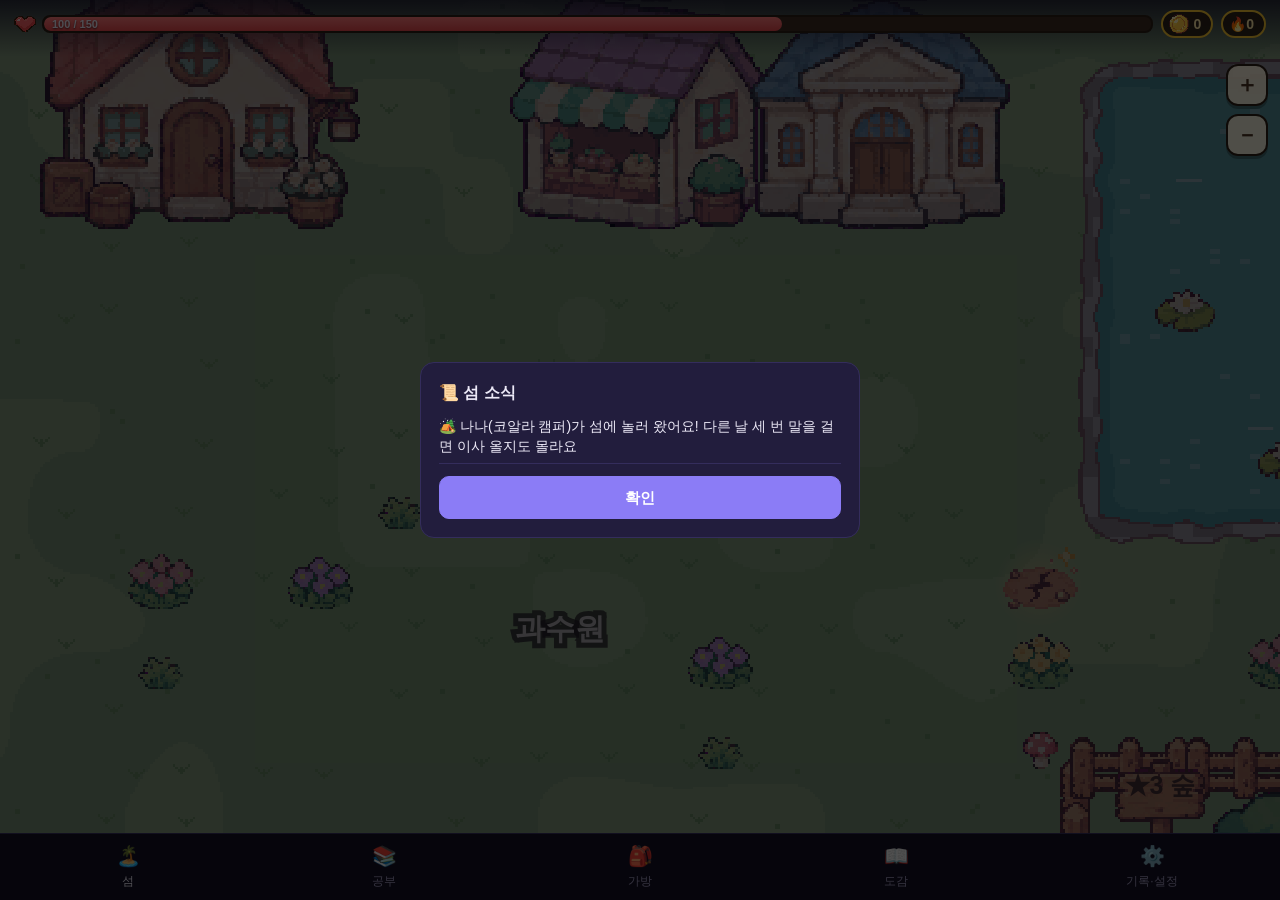
<file: index.html>
<!doctype html>
<html lang="ko">
<head>
<meta charset="utf-8">
<meta name="viewport" content="width=device-width, initial-scale=1, viewport-fit=cover, user-scalable=no">
<meta name="theme-color" content="#16132a">
<title>공부 섬</title>
<link rel="manifest" href="manifest.webmanifest">
<link rel="icon" href="icon-192.png">
<link rel="stylesheet" href="style.css">
</head>
<body>
<div id="island" hidden>
  <canvas id="cv"></canvas>
  <div id="ihud"></div>
  <div id="sheet" hidden></div>
</div>
<div id="app"></div>
<nav id="tabs" class="tabs"></nav>
<div id="toasts"></div>
<div id="modal" hidden></div>
<script src="data.js"></script>
<script src="core.js"></script>
<script src="icons.js"></script>
<script src="island.js"></script>
<script src="app.js"></script>
</body>
</html>
</file>
<file: style.css>
:root {
  --bg: #16132a; --card: #221d3d; --line: #342d5c; --text: #ece9f7; --muted: #9d97bd;
  --accent: #8b7cf6; --gold: #f2c230; --hp: #e5484d; --xp: #46a758; --ok: #46a758; --bad: #e5484d;
  --r: 14px;
}
* { box-sizing: border-box; -webkit-tap-highlight-color: transparent; }
html, body { margin: 0; background: var(--bg); color: var(--text);
  font: 15px/1.45 -apple-system, "Pretendard", "Noto Sans KR", "Apple SD Gothic Neo", sans-serif; }
body { padding-bottom: calc(76px + env(safe-area-inset-bottom)); }
h2, h3, h4 { margin: 0; } h3 { font-size: 16px; } h4 { font-size: 14px; margin: 12px 0 4px; }
p { margin: 6px 0; } small { font-size: 12px; }
.muted { color: var(--muted); } .center { text-align: center; }
code { background: #0003; padding: 1px 5px; border-radius: 5px; font-size: 13px; }

/* 머리 */
.hud { position: sticky; top: 0; z-index: 5; display: flex; gap: 12px; align-items: center;
  padding: calc(10px + env(safe-area-inset-top)) 14px 10px; background: #16132af0; backdrop-filter: blur(8px); border-bottom: 1px solid var(--line); }
.hud-main { flex: 1; display: grid; gap: 5px; }
.hud-top { display: flex; gap: 12px; font-size: 14px; } .hud-top b { color: var(--gold); }
.bar { position: relative; height: 16px; background: #0005; border-radius: 8px; overflow: hidden; }
.bar i { position: absolute; inset: 0 auto 0 0; border-radius: 8px; transition: width .4s; }
.bar.hp i { background: var(--hp); } .bar.xp i { background: var(--xp); }
.bar em { position: relative; font-style: normal; font-size: 11px; padding-left: 8px; line-height: 16px; font-weight: 600; text-shadow: 0 1px 2px #000a; }

.sprite { image-rendering: pixelated; image-rendering: crisp-edges; }
.sprite.sm { width: 48px; height: 48px; }
.sprite.lg { width: 160px; height: 160px; animation: bob 1.6s steps(2) infinite; }
@keyframes bob { 50% { transform: translateY(-4px); } }

main { padding: 12px; display: grid; gap: 12px; max-width: 560px; margin: 0 auto; }
.day-title { display: flex; align-items: center; justify-content: space-between; padding: 4px 2px; }
.pill { background: var(--card); border: 1px solid var(--line); border-radius: 99px; padding: 3px 12px; font-size: 13px; }
.pill.ok { background: var(--ok); border-color: var(--ok); }

.card { background: var(--card); border: 1px solid var(--line); border-radius: var(--r); padding: 14px; display: grid; gap: 8px; }
.card.done { opacity: .62; }
.card.makeup { border-color: var(--gold); }
.q-head { display: flex; align-items: center; gap: 8px; }
.q-head h3 { flex: 1; }
.q-icon { font-size: 20px; }
.check { background: var(--ok); color: #fff; border-radius: 50%; width: 24px; height: 24px; display: grid; place-items: center; font-weight: 700; }
.row { display: flex; align-items: center; justify-content: space-between; gap: 8px; }
.row > span:first-child { flex: 1; }
.form { display: grid; gap: 8px; }
.banner { background: #f2c23022; border: 1px solid var(--gold); border-radius: var(--r); padding: 10px 12px; display: flex; gap: 8px; align-items: center; justify-content: space-between; font-size: 14px; }

/* 입력 */
input, select, textarea { font: inherit; color: var(--text); background: #0004; border: 1px solid var(--line); border-radius: 10px; padding: 9px 11px; min-width: 0; }
input[type=number] { width: 96px; }
textarea { width: 100%; resize: vertical; }
input:focus, select:focus, textarea:focus { outline: 2px solid var(--accent); border-color: transparent; }
.btn { font: inherit; font-weight: 600; color: var(--text); background: #ffffff14; border: 1px solid var(--line); border-radius: 10px; padding: 10px 14px; cursor: pointer; white-space: nowrap; }
.btn:active { transform: scale(.97); }
.btn:disabled { opacity: .35; }
.btn.sm { padding: 6px 11px; font-size: 13px; }
.btn.primary { background: var(--accent); border-color: var(--accent); color: #fff; }
.btn.gold { background: var(--gold); border-color: var(--gold); color: #2a2000; }
.btn.ghost { background: transparent; }
.btn.ok { background: var(--ok); border-color: var(--ok); }
.btn.bad { background: transparent; border-color: var(--bad); color: #ff8f8f; }
.btn.wide { width: 100%; }

.sets { display: flex; gap: 6px; }
.set { flex: 1; text-align: center; padding: 6px; border-radius: 8px; background: #0003; font-size: 13px; color: var(--muted); }
.set.on { background: var(--accent); color: #fff; }
.seg { display: flex; background: #0003; border-radius: 10px; padding: 3px; }
.seg button { flex: 1; font: inherit; color: var(--muted); background: none; border: 0; padding: 6px; border-radius: 8px; }
.seg button.on { background: var(--accent); color: #fff; }
.dots { display: flex; gap: 6px; }
.dot { width: 36px; height: 36px; border-radius: 50%; border: 2px solid var(--line); background: none; color: var(--muted); font-weight: 700; }
.dot.on { background: var(--ok); border-color: var(--ok); color: #fff; }

/* 아래 탭 */
.tabs { position: fixed; left: 0; right: 0; bottom: 0; display: flex; background: #120f24; border-top: 1px solid var(--line); padding-bottom: env(safe-area-inset-bottom); z-index: 5; }
.tabs button { flex: 1; background: none; border: 0; color: var(--muted); font: inherit; font-size: 12px; padding: 8px 0 10px; display: grid; gap: 2px; }
.tabs button span { font-size: 20px; }
.tabs button.on { color: var(--text); }

/* 퀴즈·타이머 전체 화면 */
#app.ov { min-height: 100vh; padding: calc(14px + env(safe-area-inset-top)) 16px 24px; display: flex; flex-direction: column; gap: 14px; max-width: 560px; margin: 0 auto; }
body:has(#app.ov) { padding-bottom: 0; }
.ov-top { display: flex; justify-content: space-between; align-items: center; }
.word { text-align: center; padding: 28px 0 8px; }
.word h1 { font-size: 38px; margin: 6px 0; word-break: break-word; }
.big-in { font-size: 20px; padding: 14px; text-align: center; width: 100%; }
.vres { text-align: center; min-height: 0; }
.vres:empty { display: none; }
.vres b { font-size: 18px; } .vres.ok b { color: #7ee08f; } .vres.bad b { color: #ff8f8f; }
.key { font-size: 20px; font-weight: 600; }
.clock { font-size: 72px !important; font-variant-numeric: tabular-nums; letter-spacing: 2px; }
.ov .row .btn { flex: 1; }

/* 기록 */
.cals { display: grid; grid-template-columns: repeat(7, 1fr); gap: 5px; }
.cal { background: #0003; border-radius: 8px; text-align: center; padding: 4px 0; font-size: 13px; display: grid; }
.cal small { color: var(--muted); font-size: 10px; }
.cal.ok { background: var(--ok); } .cal.bad { background: #e5484d88; } .cal.rest { background: #8b7cf688; }
.lg-ok { color: var(--ok); } .lg-bad { color: var(--bad); } .lg-rest { color: var(--accent); }
.boxes { display: grid; grid-template-columns: repeat(6, 1fr); gap: 4px; text-align: center; }
.boxes div { background: #0003; border-radius: 8px; padding: 6px 2px; display: grid; }
.boxes small { color: var(--muted); font-size: 10px; }
.years { display: flex; flex-wrap: wrap; gap: 6px; }
.yr { display: flex; align-items: center; gap: 2px; }
.yr small { color: var(--muted); font-size: 10px; width: 16px; }
.yr i { width: 10px; height: 10px; border-radius: 2px; background: #0005; }
.yr i.on { background: var(--gold); }
.chart { width: 100%; height: auto; } .chart .ax { fill: var(--muted); font-size: 10px; }

/* 알림 */
#toasts { position: fixed; left: 50%; transform: translateX(-50%); bottom: calc(86px + env(safe-area-inset-bottom)); display: grid; gap: 6px; z-index: 20; width: min(92vw, 480px); pointer-events: none; }
.toast { background: #2d2752; border: 1px solid var(--accent); border-radius: 12px; padding: 10px 14px; font-size: 14px; animation: up .25s; transition: opacity .4s; box-shadow: 0 6px 20px #0008; }
.toast.out { opacity: 0; }
@keyframes up { from { transform: translateY(10px); opacity: 0; } }
#modal { position: fixed; inset: 0; background: #000a; display: grid; place-items: center; z-index: 30; padding: 20px; }
#modal[hidden] { display: none; }
.modal-card { background: var(--card); border: 1px solid var(--line); border-radius: var(--r); padding: 18px; width: min(100%, 440px); max-height: 80vh; overflow: auto; display: grid; gap: 6px; }
.modal-card p { font-size: 14px; border-bottom: 1px solid var(--line); padding-bottom: 6px; }

/* ───────── 섬 ───────── */
.px { image-rendering: pixelated; image-rendering: crisp-edges; }
#island { position: fixed; inset: 0 0 calc(62px + env(safe-area-inset-bottom)) 0; background: #6fd0e6; }
#island[hidden] { display: none; }
#cv { width: 100%; height: 100%; display: block; touch-action: none; }
#ihud { position: absolute; top: 0; left: 0; right: 0; pointer-events: none; }
#ihud .hud { background: linear-gradient(#16132acc, #16132a00); border: 0; backdrop-filter: none; padding-bottom: 18px; }
.hud { gap: 8px; }
.hp-wrap { flex: 1; display: flex; align-items: center; gap: 6px; }
.hp-ic { width: 22px; height: 19px; }
.hp-wrap .bar { flex: 1; height: 18px; border: 2px solid #2b1d14; background: #3b2a22; }
.hp-wrap .bar i { background: linear-gradient(#ff7a7a, #e5484d); }
.hp-wrap .bar em { line-height: 14px; font-size: 12px; }
.chip { display: flex; align-items: center; gap: 4px; background: #2b1d14e6; border: 2px solid #f2c230; color: #ffe9a8; border-radius: 99px; padding: 2px 10px 2px 6px; font-weight: 700; font-size: 14px; }
.coin-ic { width: 20px; height: 20px; }
#sheet { position: absolute; left: 0; right: 0; bottom: 0; padding: 10px; z-index: 6; }
#sheet[hidden] { display: none; }
.sheet-card { background: #fff6e0; color: #4a3424; border: 3px solid #8a5a35; border-radius: 18px; padding: 14px; display: grid; gap: 10px; box-shadow: 0 -4px 0 #00000022, 0 10px 30px #0007; animation: up .2s; max-width: 520px; margin: 0 auto; }
.sheet-card .muted { color: #8a6a50; }
.sheet-card .btn.ghost { color: #8a5a35; border-color: #d9bf98; }
.sheet-card .btn.primary { background: #4cae4f; border-color: #2f7d32; box-shadow: 0 3px 0 #2f7d32; }
.sheet-card .btn.primary:disabled { background: #9bb79c; box-shadow: none; opacity: 1; }
.sheet-card .btn.big { font-size: 17px; padding: 13px; }
.sheet-head { display: flex; gap: 10px; align-items: center; }
.sheet-head .icon { width: 44px; height: 44px; }
.small { font-size: 12px; }
.growbar { display: flex; gap: 6px; }
.growbar i { flex: 1; height: 10px; border-radius: 6px; background: #e6d3b3; }
.growbar i.on { background: #4fc3f7; }

/* 아이템 칸 */
.grid { display: grid; grid-template-columns: repeat(3, 1fr); gap: 8px; }
.slot { position: relative; background: #fff6e0; color: #4a3424; border: 2px solid #d9bf98; border-radius: 14px; padding: 8px 4px 6px; display: grid; justify-items: center; gap: 3px; text-align: center; font: inherit; }
.slot .icon { width: 40px; height: 40px; }
.slot .cnt { position: absolute; top: 4px; right: 7px; font-size: 13px; color: #8a5a35; }
.slot-name { font-size: 13px; font-weight: 700; }
.slot-btns { display: grid; gap: 4px; width: 100%; padding: 0 4px; }
.slot.dim { opacity: .45; }
.slot .muted { color: #8a6a50; font-size: 11px; }
.btnlike { cursor: pointer; } .btnlike:active { transform: scale(.96); }
.silhouette { filter: brightness(0) opacity(.35); }
.btn.xs { padding: 4px 6px; font-size: 11px; border-radius: 8px; color: #4a3424; background: #f3e3c3; border-color: #d9bf98; }
.btn.xs.gold { background: var(--gold); border-color: #c99a10; color: #3a2a00; }
.gain { font-size: 12px; background: #e5484d22; color: #ff9b9b; border-radius: 99px; padding: 2px 8px; white-space: nowrap; }
#tabs[hidden] { display: none; }
.hp-wrap .bar em { display: block; line-height: 14px; font-size: 11px; }

/* ───────── 잡았을 때 카드 ───────── */
.catch-card { position: relative; background: #fff6e0; color: #4a3424; border: 4px solid #8a5a35; border-radius: 22px; padding: 26px 18px 16px; width: min(100%, 340px); display: grid; gap: 8px; justify-items: center; text-align: center; animation: pop .35s cubic-bezier(.2, 1.6, .4, 1); box-shadow: 0 12px 40px #000a; }
.catch-card h2 { margin: 0; font-size: 21px; }
.catch-card .muted { color: #8a6a50; font-size: 13px; margin: 0; }
.catch-card .btn.primary { background: #4cae4f; border-color: #2f7d32; box-shadow: 0 3px 0 #2f7d32; margin-top: 6px; }
@keyframes pop { from { transform: scale(.6); opacity: 0; } }
.rays { position: relative; width: 150px; height: 150px; display: grid; place-items: center; }
.rays::before { content: ''; position: absolute; inset: 0; border-radius: 50%; background: radial-gradient(circle, #fff8d0 0 35%, transparent 70%); }
.rays.r3::before, .rays.r4::before, .rays.r5::before { background: repeating-conic-gradient(from 0deg, #ffe58a55 0 12deg, transparent 12deg 30deg), radial-gradient(circle, #fff3b0 0 35%, transparent 72%); animation: spin 8s linear infinite; }
.rays.r5::before { background: repeating-conic-gradient(from 0deg, #ffd23aaa 0 12deg, #ff9ad522 12deg 30deg), radial-gradient(circle, #fff 0 35%, transparent 72%); animation-duration: 4s; }
@keyframes spin { to { transform: rotate(360deg); } }
.big-icon { position: relative; width: 112px; height: 112px; animation: bounce 1.2s ease-in-out infinite; }
@keyframes bounce { 50% { transform: translateY(-5px); } }
.stars { color: #f2a900; font-size: 20px; letter-spacing: 2px; }
.off { color: #0002; }
.sheet-card .off, .card .off { color: #ffffff22; }
.ribbon { position: absolute; top: -14px; background: #e5484d; color: #fff; font-weight: 800; font-size: 14px; padding: 5px 16px; border-radius: 99px; box-shadow: 0 3px 0 #a5282d; animation: wiggle 1s ease-in-out infinite; }
.ribbon.gold { background: #f2c230; color: #4a3000; box-shadow: 0 3px 0 #b8901a; }
@keyframes wiggle { 50% { transform: rotate(-3deg) scale(1.05); } }
.catch-card.rare5 { border-color: #f2c230; box-shadow: 0 0 0 4px #fff3, 0 0 40px #f2c230aa, 0 12px 40px #000a; }
.catch-card.rare4 { border-color: #b67af0; }
.big-star { font-size: 54px; color: #f2c230; text-shadow: 0 3px 0 #b8901a; animation: bounce 1s infinite; }

/* ───────── 도감 ───────── */
.grid.g4 { grid-template-columns: repeat(4, 1fr); gap: 6px; }
.g4 .slot { padding: 6px 2px 4px; }
.g4 .icon { width: 44px; height: 44px; }
.g4 .slot-name { font-size: 11px; }
.mini-stars { font-size: 9px; color: #e0a000; line-height: 1; }
.slot.r3 { border-color: #6fb3e8; } .slot.r4 { border-color: #b67af0; } .slot.r5 { border-color: #f2c230; background: #fff3c4; }
.slot.now { opacity: 1; border-color: #4cae4f; box-shadow: 0 0 0 2px #4cae4f55; animation: glow 1.4s ease-in-out infinite; }
.slot.now .slot-name { color: #2f7d32; }
@keyframes glow { 50% { box-shadow: 0 0 10px 2px #4cae4faa; } }
.dexseg { margin: 0 0 4px; } .dexseg button { display: grid; font-size: 13px; padding: 7px 2px; } .dexseg small { font-size: 10px; opacity: .8; }
.star-card .gold-t { color: #f2c230; }
.card .bar.xp em { color: #fff; }
.ic-coin { width: 14px; height: 14px; vertical-align: -2px; margin: 0 1px; }
.zoom { position: absolute; right: 12px; top: 64px; display: grid; gap: 8px; pointer-events: auto; }
.zoom button { width: 42px; height: 42px; border-radius: 12px; border: 2px solid #2b1d14; background: #fff6e0e6; color: #4a3424; font-size: 22px; font-weight: 800; box-shadow: 0 3px 0 #0004; }
.zoom button:active { transform: translateY(2px); box-shadow: none; }

/* 상점·옷장 */
.shop-list { display: flex; flex-direction: column; gap: 8px; margin: 10px 0; max-height: 52vh; overflow-y: auto; }
.shop-row { display: flex; align-items: center; gap: 10px; background: #fff6e4; border: 2px solid #e3cfa6; border-radius: 12px; padding: 8px 10px; color: #4a3424; }
.shop-row .icon { width: 44px; height: 44px; flex: none; }
.shop-row .grow { flex: 1; min-width: 0; }
.shop-row p { margin: 2px 0 0; }
.shop-row .btn { flex: none; display: flex; align-items: center; gap: 3px; white-space: nowrap; }
.sheet-card .seg { margin-top: 8px; }
.sheet-card .seg small { display: block; font-size: 10px; opacity: .8; }
.slot.on { outline: 3px solid var(--accent); }
.icon.none { display: grid; place-items: center; font-size: 22px; color: #b09070; }

/* 주민 대화 */
.talk { display: flex; gap: 10px; align-items: flex-start; text-align: left; }
.talk .face { width: 64px; height: 64px; flex: none; background: #ffe9c4; border: 2px solid #e3cfa6; border-radius: 14px; }
.talk h3 { margin: 0 0 4px; }
.bubble { background: #fff; border: 2px solid #e3cfa6; border-radius: 12px; padding: 8px 10px; margin: 0; line-height: 1.5; color: #4a3424; }
.gift { background: #fff3c4; border-radius: 10px; padding: 6px 10px; display: flex; align-items: center; gap: 4px; flex-wrap: wrap; margin: 0; color: #4a3424; }
.vrow { display: flex; gap: 8px; margin-top: 8px; }
.vcell { display: grid; justify-items: center; gap: 2px; font-size: 11px; }
.vcell img { width: 40px; height: 40px; background: #ffffff14; border-radius: 10px; }
.vcell.off { opacity: .6; }
.vgrid { display: grid; grid-template-columns: repeat(6, 1fr); gap: 6px; margin-top: 8px; }
.vgrid .vcell small { text-align: center; line-height: 1.2; font-size: 10px; }
</file>
